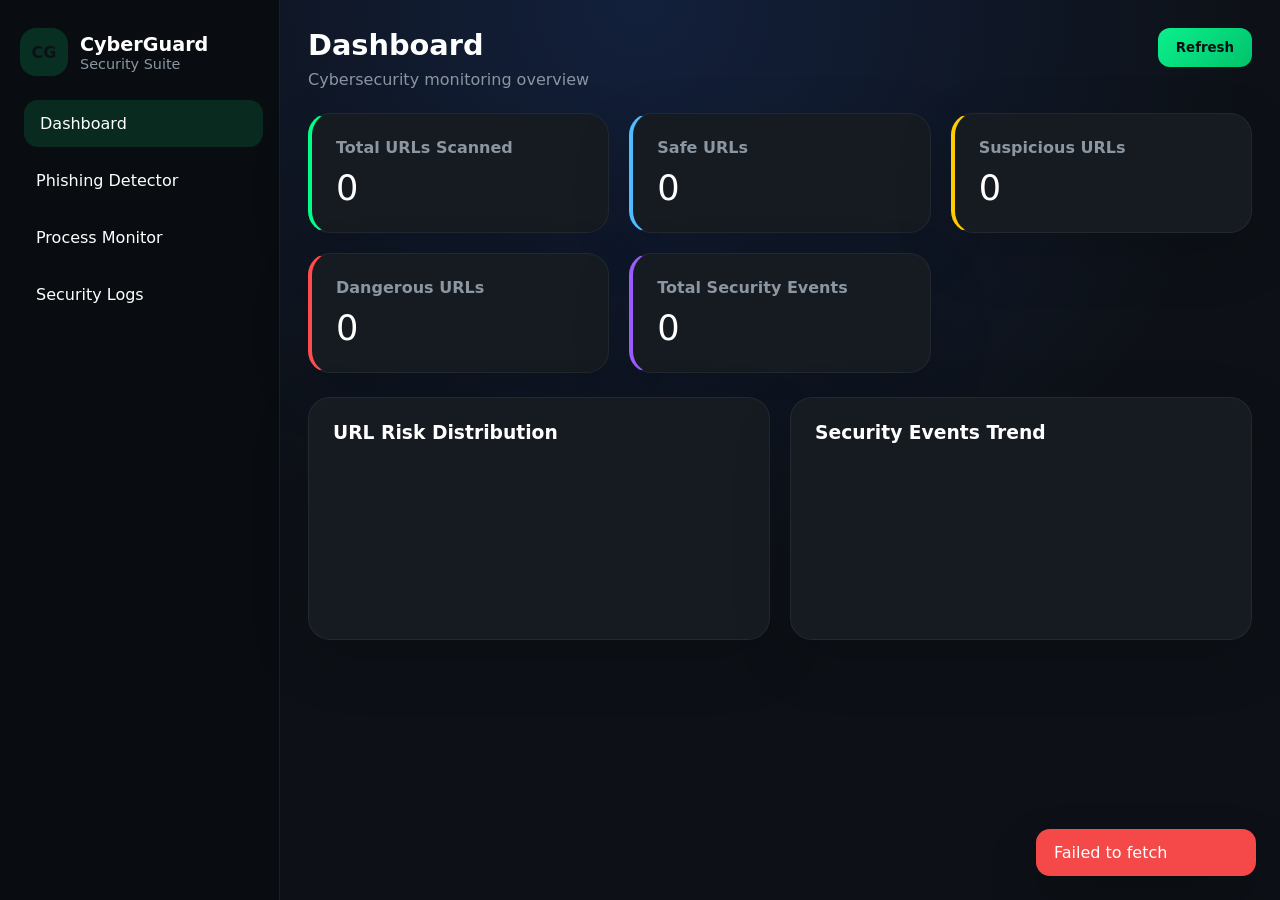
<file: frontend/index.html>
<!DOCTYPE html>
<html lang="en">
  <head>
    <meta charset="UTF-8" />
    <meta name="viewport" content="width=device-width, initial-scale=1.0" />
    <title>CyberGuard Security Suite</title>
    <link rel="stylesheet" href="css/style.css" />
  </head>
  <body>
    <div class="app-shell">
      <aside class="sidebar">
        <div class="brand">
          <span class="brand-logo">CG</span>
          <div>
            <h1>CyberGuard</h1>
            <p>Security Suite</p>
          </div>
        </div>
        <nav class="nav-menu">
          <a href="index.html" class="nav-link active">Dashboard</a>
          <a href="phishing.html" class="nav-link">Phishing Detector</a>
          <a href="monitor.html" class="nav-link">Process Monitor</a>
          <a href="logs.html" class="nav-link">Security Logs</a>
        </nav>
      </aside>
      <main class="content">
        <header class="topbar">
          <div>
            <h2>Dashboard</h2>
            <p>Cybersecurity monitoring overview</p>
          </div>
          <div class="top-actions">
            <button class="btn-primary" id="refresh-dashboard">Refresh</button>
          </div>
        </header>

        <section class="stats-grid">
          <article class="stat-card safe-card">
            <div>
              <h3>Total URLs Scanned</h3>
              <p id="card-total-scans">0</p>
            </div>
          </article>
          <article class="stat-card info-card">
            <div>
              <h3>Safe URLs</h3>
              <p id="card-safe">0</p>
            </div>
          </article>
          <article class="stat-card warning-card">
            <div>
              <h3>Suspicious URLs</h3>
              <p id="card-suspicious">0</p>
            </div>
          </article>
          <article class="stat-card danger-card">
            <div>
              <h3>Dangerous URLs</h3>
              <p id="card-dangerous">0</p>
            </div>
          </article>
          <article class="stat-card accent-card">
            <div>
              <h3>Total Security Events</h3>
              <p id="card-events">0</p>
            </div>
          </article>
        </section>

        <section class="chart-panel">
          <div class="chart-card">
            <h3>URL Risk Distribution</h3>
            <canvas id="riskChart"></canvas>
          </div>
          <div class="chart-card">
            <h3>Security Events Trend</h3>
            <canvas id="eventsChart"></canvas>
          </div>
        </section>
      </main>
    </div>
    <div id="toast" class="toast"></div>
    <div id="page-loader" class="loader hidden">Loading...</div>
    <script src="js/config.js"></script>
    <script src="js/dashboard.js"></script>
  </body>
</html>
</file>
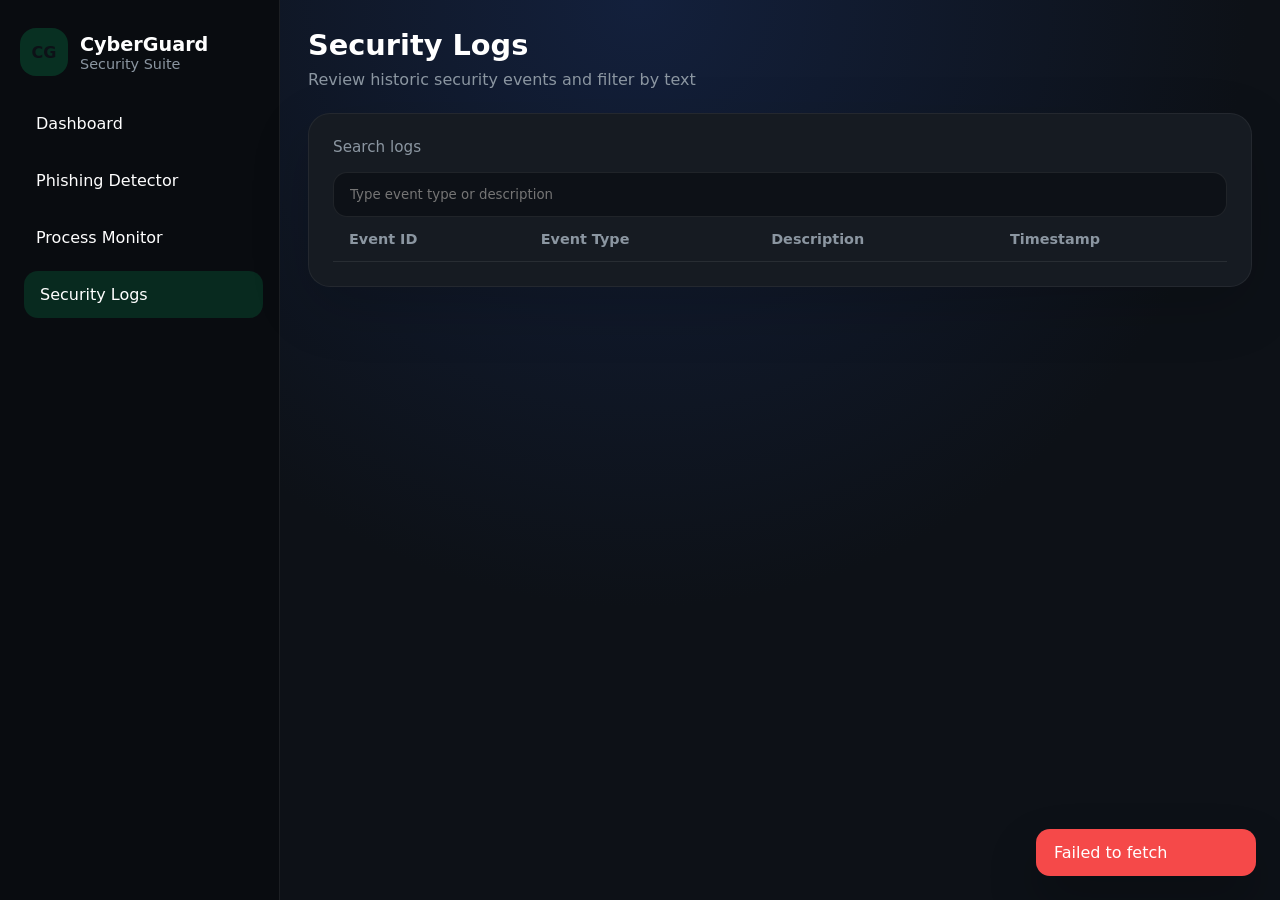
<file: frontend/logs.html>
<!DOCTYPE html>
<html lang="en">
  <head>
    <meta charset="UTF-8" />
    <meta name="viewport" content="width=device-width, initial-scale=1.0" />
    <title>CyberGuard Security Logs</title>
    <link rel="stylesheet" href="css/style.css" />
  </head>
  <body>
    <div class="app-shell">
      <aside class="sidebar">
        <div class="brand">
          <span class="brand-logo">CG</span>
          <div>
            <h1>CyberGuard</h1>
            <p>Security Suite</p>
          </div>
        </div>
        <nav class="nav-menu">
          <a href="index.html" class="nav-link">Dashboard</a>
          <a href="phishing.html" class="nav-link">Phishing Detector</a>
          <a href="monitor.html" class="nav-link">Process Monitor</a>
          <a href="logs.html" class="nav-link active">Security Logs</a>
        </nav>
      </aside>
      <main class="content">
        <header class="topbar">
          <div>
            <h2>Security Logs</h2>
            <p>Review historic security events and filter by text</p>
          </div>
        </header>

        <section class="panel-card full-width">
          <div class="form-row">
            <label for="search-logs">Search logs</label>
            <input id="search-logs" type="text" placeholder="Type event type or description" />
          </div>

          <div class="table-responsive">
            <table>
              <thead>
                <tr>
                  <th>Event ID</th>
                  <th>Event Type</th>
                  <th>Description</th>
                  <th>Timestamp</th>
                </tr>
              </thead>
              <tbody id="logs-table-body"></tbody>
            </table>
          </div>
        </section>
      </main>
    </div>
    <div id="toast" class="toast"></div>
    <div id="page-loader" class="loader hidden">Loading...</div>
    <script src="js/config.js"></script>
    <script src="js/logs.js"></script>
  </body>
</html>
</file>
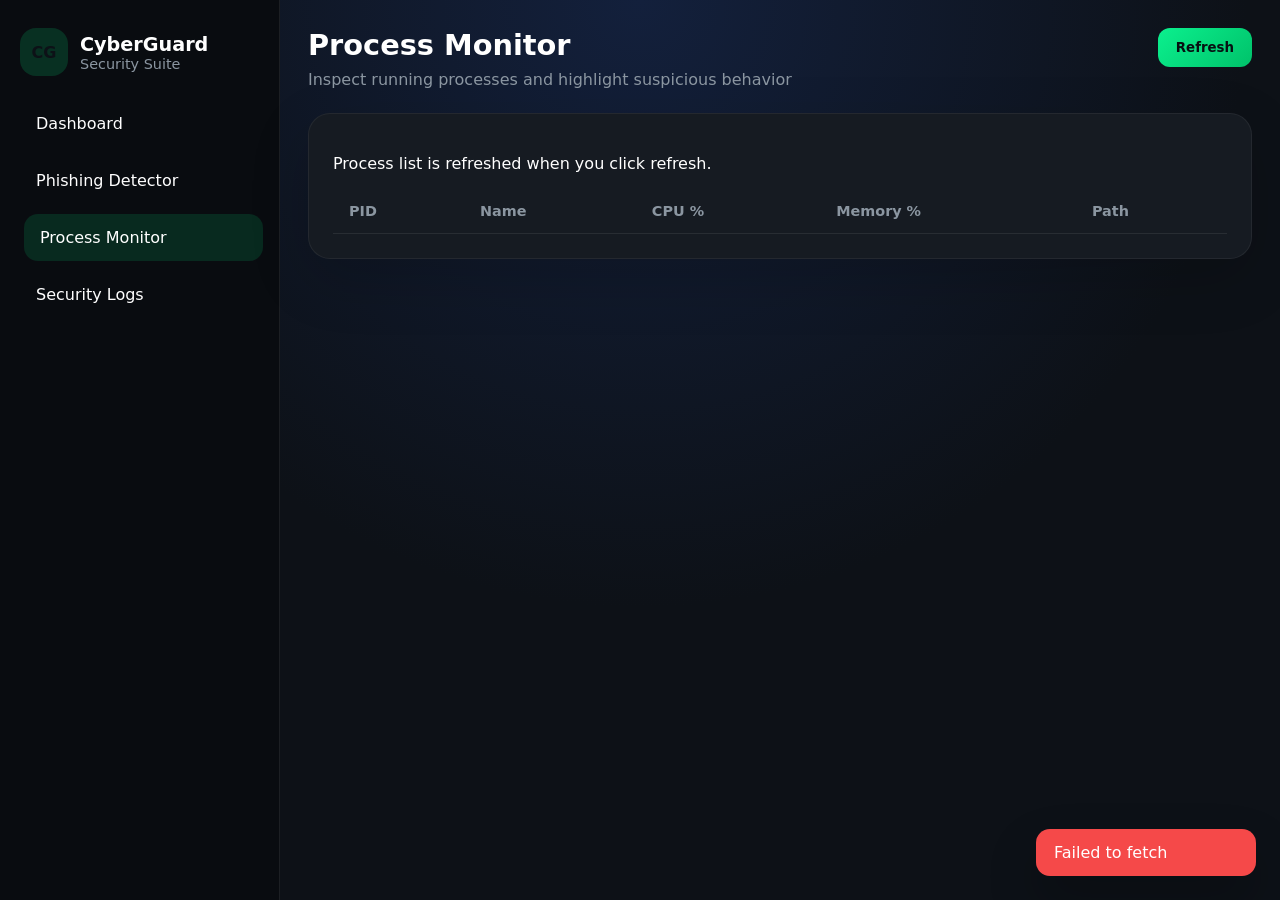
<file: frontend/monitor.html>
<!DOCTYPE html>
<html lang="en">
  <head>
    <meta charset="UTF-8" />
    <meta name="viewport" content="width=device-width, initial-scale=1.0" />
    <title>CyberGuard Process Monitor</title>
    <link rel="stylesheet" href="css/style.css" />
  </head>
  <body>
    <div class="app-shell">
      <aside class="sidebar">
        <div class="brand">
          <span class="brand-logo">CG</span>
          <div>
            <h1>CyberGuard</h1>
            <p>Security Suite</p>
          </div>
        </div>
        <nav class="nav-menu">
          <a href="index.html" class="nav-link">Dashboard</a>
          <a href="phishing.html" class="nav-link">Phishing Detector</a>
          <a href="monitor.html" class="nav-link active">Process Monitor</a>
          <a href="logs.html" class="nav-link">Security Logs</a>
        </nav>
      </aside>
      <main class="content">
        <header class="topbar">
          <div>
            <h2>Process Monitor</h2>
            <p>Inspect running processes and highlight suspicious behavior</p>
          </div>
          <div class="top-actions">
            <button class="btn-primary" id="refresh-processes">Refresh</button>
          </div>
        </header>

        <section class="panel-card full-width">
          <div class="table-controls">
            <p>Process list is refreshed when you click refresh.</p>
          </div>
          <div class="table-responsive">
            <table>
              <thead>
                <tr>
                  <th>PID</th>
                  <th>Name</th>
                  <th>CPU %</th>
                  <th>Memory %</th>
                  <th>Path</th>
                </tr>
              </thead>
              <tbody id="process-table-body"></tbody>
            </table>
          </div>
        </section>
      </main>
    </div>
    <div id="toast" class="toast"></div>
    <div id="page-loader" class="loader hidden">Loading...</div>
    <script src="js/config.js"></script>
    <script src="js/monitor.js"></script>
  </body>
</html>
</file>
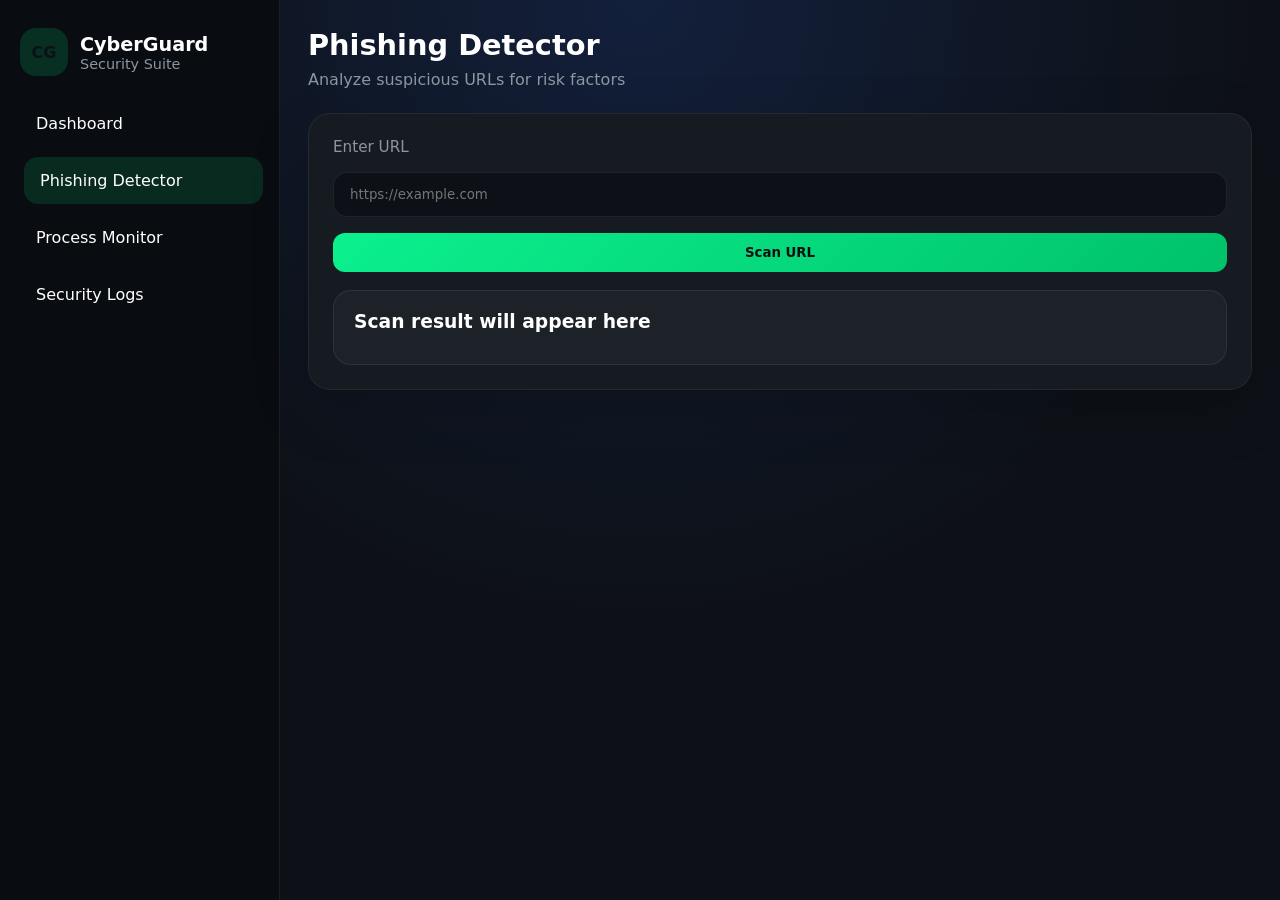
<file: frontend/phishing.html>
<!DOCTYPE html>
<html lang="en">
  <head>
    <meta charset="UTF-8" />
    <meta name="viewport" content="width=device-width, initial-scale=1.0" />
    <title>CyberGuard Phishing Detector</title>
    <link rel="stylesheet" href="css/style.css" />
  </head>
  <body>
    <div class="app-shell">
      <aside class="sidebar">
        <div class="brand">
          <span class="brand-logo">CG</span>
          <div>
            <h1>CyberGuard</h1>
            <p>Security Suite</p>
          </div>
        </div>
        <nav class="nav-menu">
          <a href="index.html" class="nav-link">Dashboard</a>
          <a href="phishing.html" class="nav-link active">Phishing Detector</a>
          <a href="monitor.html" class="nav-link">Process Monitor</a>
          <a href="logs.html" class="nav-link">Security Logs</a>
        </nav>
      </aside>
      <main class="content">
        <header class="topbar">
          <div>
            <h2>Phishing Detector</h2>
            <p>Analyze suspicious URLs for risk factors</p>
          </div>
        </header>

        <section class="panel-card">
          <div class="form-row">
            <label for="scan-url">Enter URL</label>
            <input id="scan-url" type="text" placeholder="https://example.com" />
            <button type="button" class="btn-primary" id="scan-button">Scan URL</button>
          </div>

          <div class="scan-result" id="scan-result">
            <h3>Scan result will appear here</h3>
          </div>
        </section>
      </main>
    </div>
    <div id="toast" class="toast"></div>
    <div id="page-loader" class="loader hidden">Loading...</div>
    <script src="js/config.js"></script>
    <script src="js/phishing.js"></script>
  </body>
</html>
</file>
<file: frontend/css/style.css>
:root {
  --bg: #0d1117;
  --surface: #161b22;
  --text: #ffffff;
  --muted: #8b96a1;
  --accent: #00ff88;
  --danger: #ff4d4d;
  --warning: #ffcc00;
  --shadow: rgba(0, 255, 136, 0.18);
}

* {
  box-sizing: border-box;
}

body {
  margin: 0;
  min-height: 100vh;
  background: radial-gradient(circle at top, #13203c 0%, var(--bg) 55%);
  color: var(--text);
  font-family: Inter, system-ui, sans-serif;
}

button,
input {
  font-family: inherit;
}

.app-shell {
  display: grid;
  grid-template-columns: 280px 1fr;
  min-height: 100vh;
}

.sidebar {
  background: #090c10;
  border-right: 1px solid rgba(255, 255, 255, 0.08);
  padding: 28px 20px;
  display: flex;
  flex-direction: column;
  gap: 24px;
}

.brand {
  display: flex;
  align-items: center;
  gap: 12px;
}

.brand-logo {
  display: grid;
  place-items: center;
  width: 48px;
  height: 48px;
  border-radius: 16px;
  background: rgba(0, 255, 136, 0.15);
  color: var(--bg);
  font-weight: 800;
}

.brand h1,
.brand p {
  margin: 0;
}

.brand h1 {
  font-size: 1.2rem;
}

.brand p {
  color: var(--muted);
  font-size: 0.9rem;
}

.nav-menu {
  display: flex;
  flex-direction: column;
  gap: 10px;
}

.nav-link {
  display: block;
  padding: 14px 16px;
  border-radius: 14px;
  color: var(--text);
  text-decoration: none;
  transition: background 0.2s ease, transform 0.2s ease;
}

.nav-link:hover,
.nav-link.active {
  background: rgba(0, 255, 136, 0.12);
  transform: translateX(4px);
}

.content {
  padding: 28px;
}

.topbar {
  display: flex;
  justify-content: space-between;
  align-items: flex-start;
  gap: 24px;
  margin-bottom: 24px;
}

.topbar h2 {
  margin: 0;
  font-size: 1.8rem;
}

.topbar p {
  margin: 8px 0 0;
  color: var(--muted);
}

.btn-primary {
  border: none;
  padding: 12px 18px;
  border-radius: 12px;
  background: linear-gradient(135deg, #0bf08e, #00c26a);
  color: #071012;
  font-weight: 700;
  cursor: pointer;
  transition: transform 0.2s ease, opacity 0.2s ease;
}

.btn-primary:hover {
  transform: translateY(-1px);
  opacity: 0.95;
}

.stats-grid {
  display: grid;
  grid-template-columns: repeat(3, minmax(180px, 1fr));
  gap: 20px;
  margin-bottom: 24px;
}

.stat-card,
.chart-card,
.panel-card {
  background: var(--surface);
  border: 1px solid rgba(255, 255, 255, 0.06);
  border-radius: 22px;
  box-shadow: 0 20px 60px rgba(0, 0, 0, 0.16);
}

.stat-card {
  padding: 24px;
  min-height: 120px;
  display: flex;
  align-items: center;
  justify-content: space-between;
}

.stat-card h3 {
  margin: 0 0 10px;
  font-size: 1rem;
  color: var(--muted);
}

.stat-card p {
  margin: 0;
  font-size: 2.2rem;
  letter-spacing: -0.04em;
}

.safe-card {
  border-left: 4px solid #00ff88;
}

.info-card {
  border-left: 4px solid #4ebcff;
}

.warning-card {
  border-left: 4px solid #ffcc00;
}

.danger-card {
  border-left: 4px solid #ff4d4d;
}

.accent-card {
  border-left: 4px solid #9b5cff;
}

.chart-panel {
  display: grid;
  grid-template-columns: 1fr 1fr;
  gap: 20px;
}

.chart-card {
  padding: 24px;
}

.chart-card h3 {
  margin-top: 0;
  margin-bottom: 18px;
  color: var(--text);
}

.panel-card {
  padding: 24px;
}

.form-row {
  display: grid;
  gap: 16px;
}

.form-row label {
  color: var(--muted);
  font-size: 0.95rem;
}

.form-row input {
  width: 100%;
  padding: 14px 16px;
  border-radius: 14px;
  border: 1px solid rgba(255, 255, 255, 0.08);
  background: #0d1117;
  color: var(--text);
}

.scan-result {
  margin-top: 18px;
  background: rgba(255, 255, 255, 0.03);
  border: 1px solid rgba(255, 255, 255, 0.08);
  border-radius: 18px;
  padding: 20px;
}

.scan-result h3,
.scan-result p,
.scan-result ul {
  margin: 0 0 12px;
}

.scan-result ul {
  padding-left: 20px;
}

.full-width {
  grid-column: 1 / -1;
}

.table-responsive {
  overflow-x: auto;
}

table {
  width: 100%;
  border-collapse: collapse;
  min-width: 640px;
}

thead th {
  text-align: left;
  padding: 14px 16px;
  font-size: 0.9rem;
  color: var(--muted);
  border-bottom: 1px solid rgba(255, 255, 255, 0.08);
}

tbody td {
  padding: 16px;
  border-bottom: 1px solid rgba(255, 255, 255, 0.05);
}

tbody tr:hover {
  background: rgba(0, 255, 136, 0.05);
}

.toast {
  position: fixed;
  bottom: 24px;
  right: 24px;
  min-width: 220px;
  padding: 14px 18px;
  border-radius: 14px;
  color: #071012;
  background: rgba(0, 255, 136, 0.9);
  box-shadow: 0 24px 50px rgba(0, 0, 0, 0.24);
  opacity: 0;
  pointer-events: none;
  transform: translateY(12px);
  transition: opacity 0.25s ease, transform 0.25s ease;
}

.toast.show {
  opacity: 1;
  pointer-events: auto;
  transform: translateY(0);
}

.toast.error {
  background: rgba(255, 77, 77, 0.96);
  color: #fff;
}

.loader {
  position: fixed;
  inset: 0;
  display: grid;
  place-items: center;
  background: rgba(0, 0, 0, 0.45);
  color: #ffffff;
  font-size: 1.1rem;
  backdrop-filter: blur(4px);
  z-index: 50;
}

.loader.hidden {
  display: none;
}

@media (max-width: 1024px) {
  .app-shell {
    grid-template-columns: 1fr;
  }

  .sidebar {
    flex-direction: row;
    align-items: center;
    justify-content: space-between;
    gap: 12px;
    padding: 18px 16px;
  }

  .nav-menu {
    flex-direction: row;
    gap: 8px;
    overflow-x: auto;
  }

  .content {
    padding: 20px;
  }

  .stats-grid,
  .chart-panel {
    grid-template-columns: 1fr;
  }
}

@media (max-width: 640px) {
  .topbar {
    flex-direction: column;
    align-items: stretch;
  }

  .btn-primary {
    width: 100%;
  }

  .nav-link {
    padding: 12px 14px;
    font-size: 0.95rem;
  }

  .sidebar {
    padding: 16px;
  }
}
</file>
